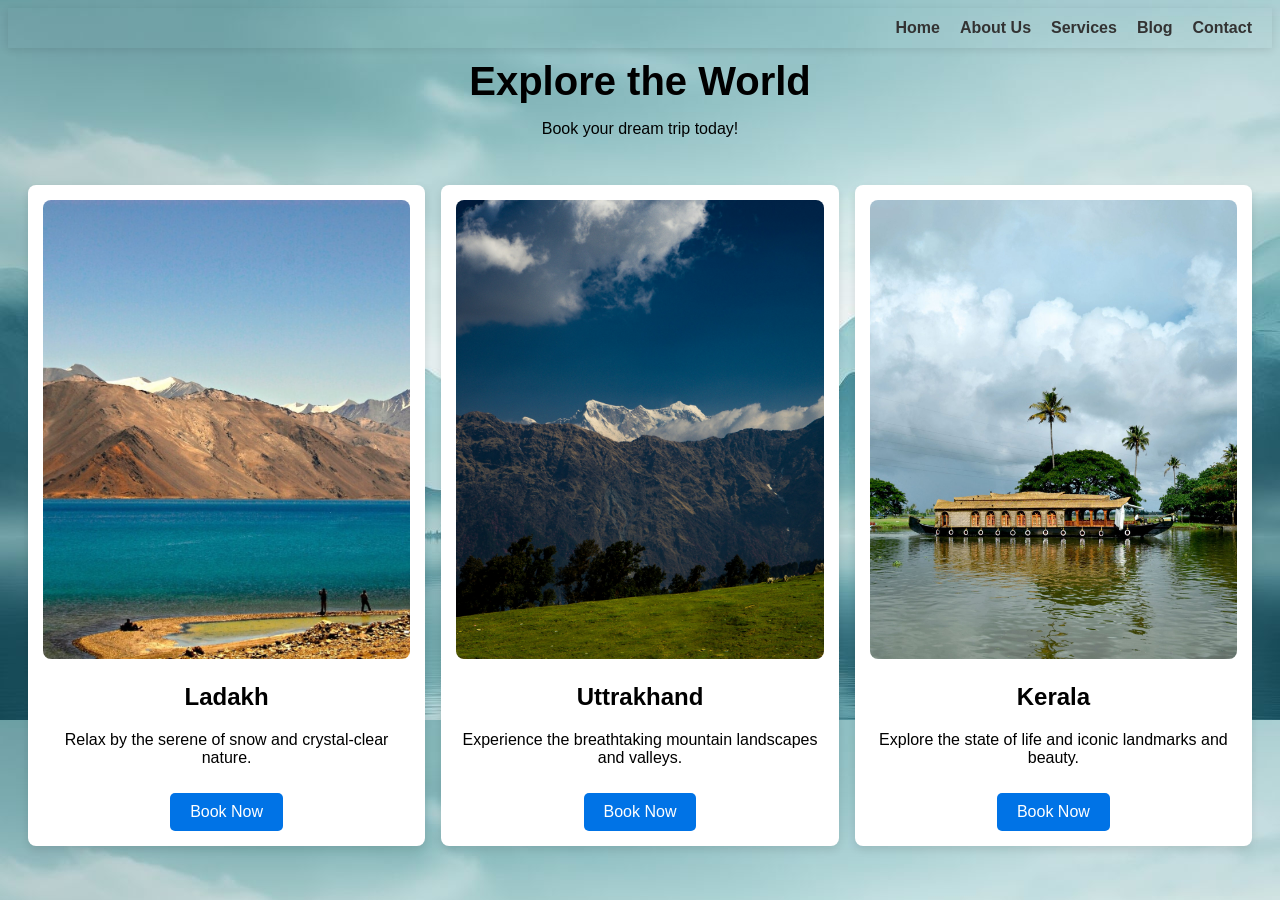
<file: index.html>
<!DOCTYPE html>
<html lang="en">
<head>
    <meta charset="UTF-8">
    <meta name="viewport" content="width=device-width, initial-scale=1.0">
    <title>Top Right Sitemap</title>
    <link rel="stylesheet" href="sidemap.css">
</head>
<body>
    <header>
        <div class="sitemap">
            <ul>
                <li><a href="#home">Home</a></li>
                <li><a href="aboutus.html">About Us</a></li>
                <li><a href="radio.html">Services</a></li>
                <li><a href="#blog">Blog</a></li>
                <li><a href="#contact">Contact</a></li>
            </ul>
        </div>
    </header>
    <main>
        <div class="rit">
        <h1>Explore the World</h1>
        <p>Book your dream trip today!</p>
        </div>
        <section id="destinations">
            
            <div class="destination">
                <a target="_blank" href="ladak.jpg">
                <img src="ladak.jpg" alt="Beach">
            </a>
                <h2>Ladakh</h2>
                <p>Relax by the serene of snow and crystal-clear nature.</p>
                <a href="https://www.makemytrip.com/holidays-india/uttarakhand-travel-packages.html?gclid=Cj0KCQiA3sq6BhD2ARIsAJ8MRwVrqU_qXKqI_GCmTGflPAXUUdqk5GQJOIH0cBRzU4Lzuq-RxXKeN3waArCdEALw_wcB&ef_id=Cj0KCQiA3sq6BhD2ARIsAJ8MRwVrqU_qXKqI_GCmTGflPAXUUdqk5GQJOIH0cBRzU4Lzuq-RxXKeN3waArCdEALw_wcB:G:s&cmp=SEM|D|Holiday|G|DSA|DOM_India_DSA_Desktop|Non_Brand_DSA|ETA|Regular|642469606921&gad_source=1"><button>Book Now</button></a>
            </div>
            <div class="destination">
                <a target="_blank" href="uttarakhand.jpg">
                <img src="uttarakhand.jpg" alt="Mountain">
            </a>
                <h2>Uttrakhand</h2>
                <p>Experience the breathtaking mountain landscapes and valleys.</p>
                <a href="https://www.makemytrip.com/holidays-india/uttarakhand-travel-packages.html?gclid=Cj0KCQiA3sq6BhD2ARIsAJ8MRwVrqU_qXKqI_GCmTGflPAXUUdqk5GQJOIH0cBRzU4Lzuq-RxXKeN3waArCdEALw_wcB&ef_id=Cj0KCQiA3sq6BhD2ARIsAJ8MRwVrqU_qXKqI_GCmTGflPAXUUdqk5GQJOIH0cBRzU4Lzuq-RxXKeN3waArCdEALw_wcB:G:s&cmp=SEM|D|Holiday|G|DSA|DOM_India_DSA_Desktop|Non_Brand_DSA|ETA|Regular|642469606921&gad_source=1"><button>Book Now</button></a>
            </div>
            <div class="destination">
                <a target="_blank" href="kerela3.jpg">
                <img src="kerela3.jpg"alt="City">
            </a>
                <h2>Kerala</h2>
                <p>Explore the state of life and iconic landmarks and beauty.</p>
                <button>Book Now</button>
            </div>
        </section>
        
    </main>
   
    <script src="sitemap.js"></script>

</body>
</html>
</file>
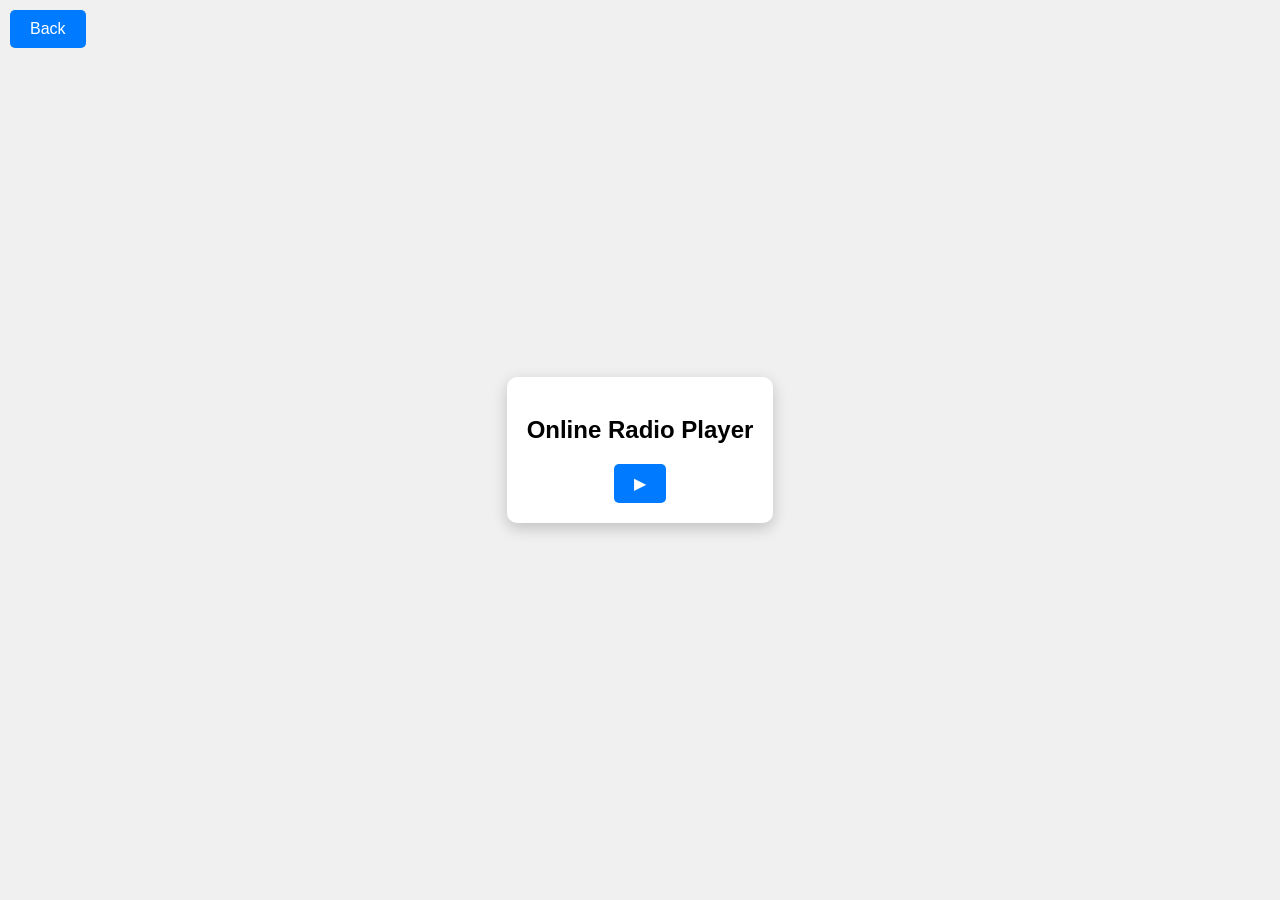
<file: radio.html>
<!DOCTYPE html>
<html lang="en">

<head>
    <meta charset="UTF-8">
    <meta name="viewport" content="width=device-width, initial-scale=1.0">
    <title>Online Radio Player</title>
    <link rel="stylesheet" href="radio.css">
</head>

<body>
    <div class="radio-player">
        <h2>Online Radio Player</h2>
        <audio id="radio" src="http://stream.revma.ihrhls.com/zc185"></audio>
        <button id="playPauseBtn" onclick="togglePlayPause()">▶</button>
    </div>
    <button id="backButton">Back</button>
    <script src="radio.js"></script>
</body>

</html>
</file>
<file: sidemap.css>
body {
    font-family: Arial, sans-serif;
    margin: 100px rgb(205, 154, 154);
    padding: 0px;
   
   
  
    background-image: url(background.jpg);
    background-repeat: repeat;
}


header {
    position: relative;
    background-color: transparent;

    padding: 20px 0;
    border-bottom:0 solid #ddd;
    box-shadow: 0 2px 8px rgba(0, 0, 0, 0.1);
}
.rit{
    text-align: center;
    background-color: transparent;
    padding:1px;
  
}
.rit h1{
    margin: 0;
    font-size: 2.5rem;
}

.sitemap {
    position:absolute;
    top: 50%;
    right: 20px;
    transform:translateY(-50%)
}

.sitemap ul {
    list-style-type: none;
    padding: 0;
    margin: 0;
    display: flex;
    gap: 20px;
}

.sitemap ul li {
    margin: 0;
}

.sitemap ul li a {
    text-decoration: none;
    color: #333;
    font-weight: bold;
    transition: color 0.3s ease;
}

.sitemap ul li a:hover {
    color: #007BFF;
}


    

.mylove {
    position: relative;
    background-color: whitesmoke;
    text-decoration: none;
    color:rgb(11, 2, 49);
    font-weight: bold;
    transition: color 0.5s ease;

}
main {
    padding: 10px;
    margin: 0px;
}

#destinations {
    display: flex;
    justify-content: space-between;
    margin: 20px 0;
    padding: 10px;
}

.destination {
    background: white;
    padding: 15px;
    border-radius: 8px;
    box-shadow: 0 4px 8px rgba(0, 0, 0, 0.1);
    text-align: center;
    width: 30%;
}

.destination img {
    max-width: 100%;
    border-radius: 8px;
    
    
}

.destination button {
    background-color: #0073e6;
    color: white;
    border: none;
    padding: 10px 20px;
    margin-top: 10px;
    cursor: pointer;
    border-radius: 5px;
    font-size: 1rem;
}

.destination button:hover {
    background-color: #005bb5;
}
.destination:hover {
    background-color: rgb(241, 245, 245);
}
</file>
<file: radio.css>
/* styles.css */
body {
    font-family: Arial, sans-serif;
    display: flex;
    justify-content: center;
    align-items: center;
    height: 100vh;
    margin: 0;
    background-color: #f0f0f0;
}

.radio-player {
    text-align: center;
    background-color: #ffffff;
    padding: 20px;
    border-radius: 10px;
    box-shadow: 0 5px 15px rgba(0, 0, 0, 0.2);
}

h2 {
    margin-bottom: 20px;
}

button {
    padding: 10px 20px;
    font-size: 16px;
    cursor: pointer;
    background-color: #007bff;
    color: white;
    border: none;
    border-radius: 5px;
    transition: background-color 0.3s;
}

button:hover {
    background-color: #0056b3;
}
body {
    font-family: Arial, sans-serif;
    margin: 0;
    padding: 0;
}

#backButton {
    position: fixed;
    top: 10px;
    left: 10px;
    padding: 10px 20px;
    font-size: 16px;
    background-color: #007BFF;
    color: white;
    border: none;
    border-radius: 5px;
    cursor: pointer;
}

#backButton:hover {
    background-color: #0056b3;
}

/* Other styles for the rest of your page */
</file>
